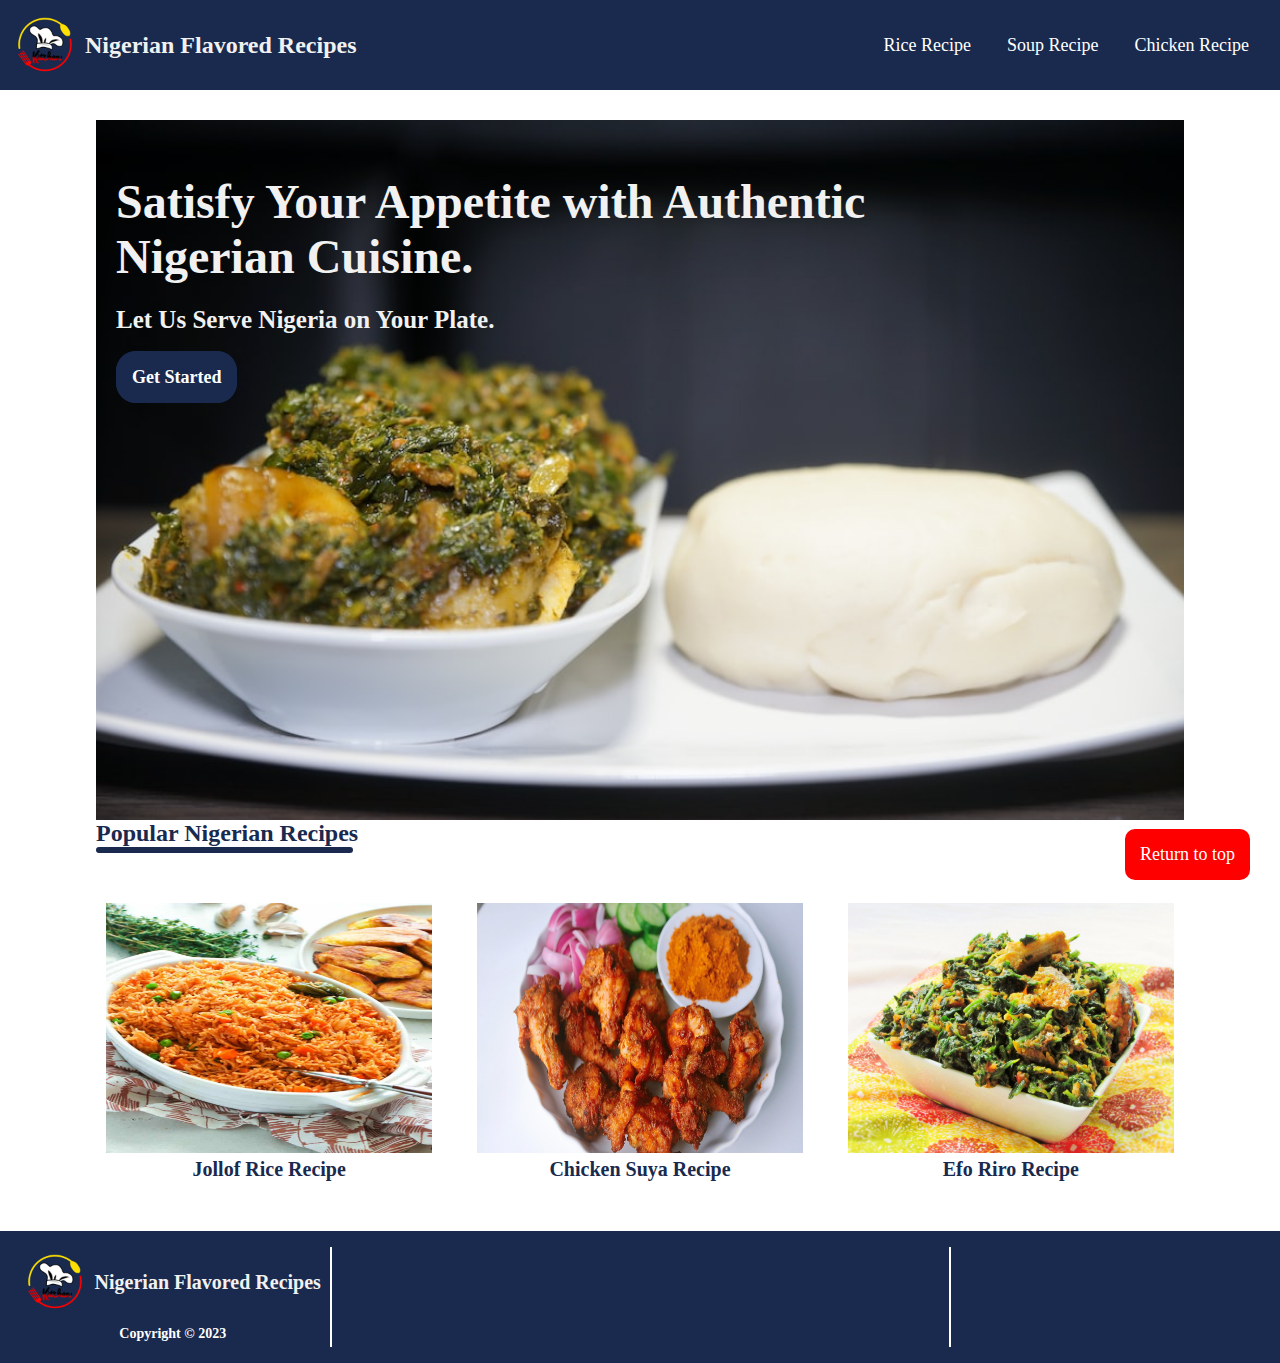
<file: index.html>
<!DOCTYPE html>
<html lang="en">

<head>
    <meta charset="UTF-8">
    <meta http-equiv="X-UA-Compatible" content="IE=edge">
    <meta name="viewport" content="width=device-width, initial-scale=1.0">
    <title>Nigerian Flavored Recipes</title>
    <link rel="stylesheet" href="./css/styles.css">
</head>

<body>
    <nav id="navigation">
        <div class="brand-logo">
            <a class="index" href="./index.html">
                <img class="logo" src="./images/chef-logo.png" alt="Logo">
                <span>Nigerian Flavored Recipes</span>
            </a>
        </div>
        <ul class="menu">
            <li><a href="./recipes/rice.html">Rice Recipe</a></li>
            <li><a href="./recipes/soup.html">Soup Recipe</a></li>
            <li><a href="./recipes/chicken.html">Chicken Recipe</a></li>
        </ul>
    </nav>

    <div class="container">
        <div class="hero">
            <img src="./images/hero.jpeg" class="hero-image" alt="Nigerian foods">
            <div class="hero-text">
                Satisfy Your Appetite with Authentic <br> Nigerian Cuisine. <br>
                <span>Let Us Serve Nigeria on Your Plate.</span>
                <br>
                <a href="#main" class="get-started">Get Started</a>
            </div>

        </div>

        <div class="main" id="main">
            <h4 class="popular">Popular Nigerian Recipes</h4>
            <hr class="horizontal-rule" align="left">

            <div class="recipe-row">
                <div class="recipe-column">
                    <div class="recipe">
                        <a href="./recipes/rice.html">
                            <div class="recipe-card">
                                <img src="./images/Jollof1.jpg" alt="Jollof rice recipe">
                                <h4>Jollof Rice Recipe</h4>
                            </div>
                        </a>
                    </div>
                </div>

                <div class="recipe-column">
                    <div class="recipe">
                        <a href="./recipes/chicken.html">
                            <div class="recipe-card">
                                <img src="./images/chicken-suya.jpg" alt="Chicken suya recipe">
                                <h4>Chicken Suya Recipe</h4>
                            </div>
                        </a>
                    </div>
                </div>

                <div class="recipe-column">
                    <div class="recipe">
                        <a href="./recipes/soup.html">
                            <div class="recipe-card">
                                <img src="./images/Efo-riro1.webp" alt="Efo riro recipe">
                                <h4>Efo Riro Recipe</h4>
                            </div>
                        </a>
                    </div>
                </div>
            </div>
        </div>

        <br>
        <a href="#navigation" class="goto-top">Return to top</a>
    </div>

    <footer>
        <div class="footer-col brand">
            <a class="index" href="./index.html">
                <img class="logo" src="./images/chef-logo.png" alt="Logo">
                <span>Nigerian Flavored Recipes</span>
            </a>
            <h6>Copyright &copy; 2023</h6>
        </div>
        <div class="footer-col menu-links"></div>
        <div class="footer-col social-links"></div> 
    </footer>
</body>

</html>
</file>
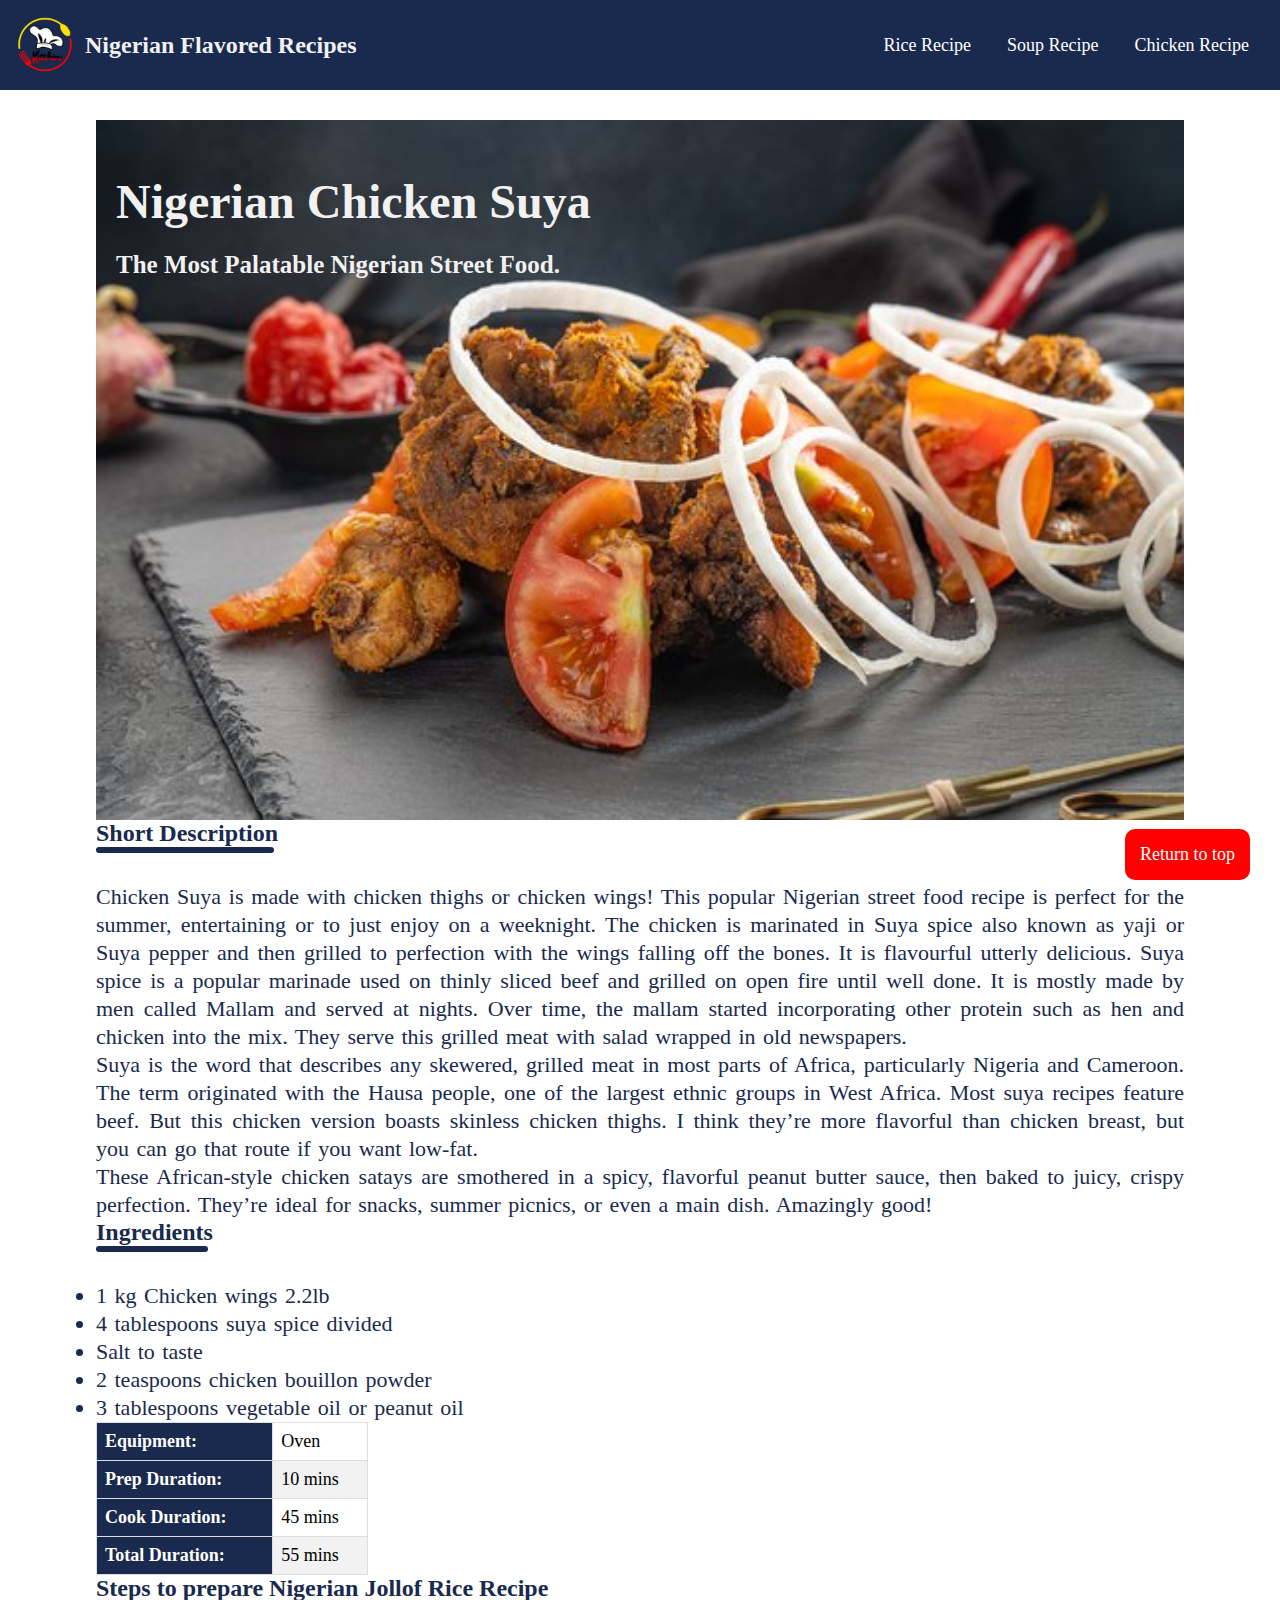
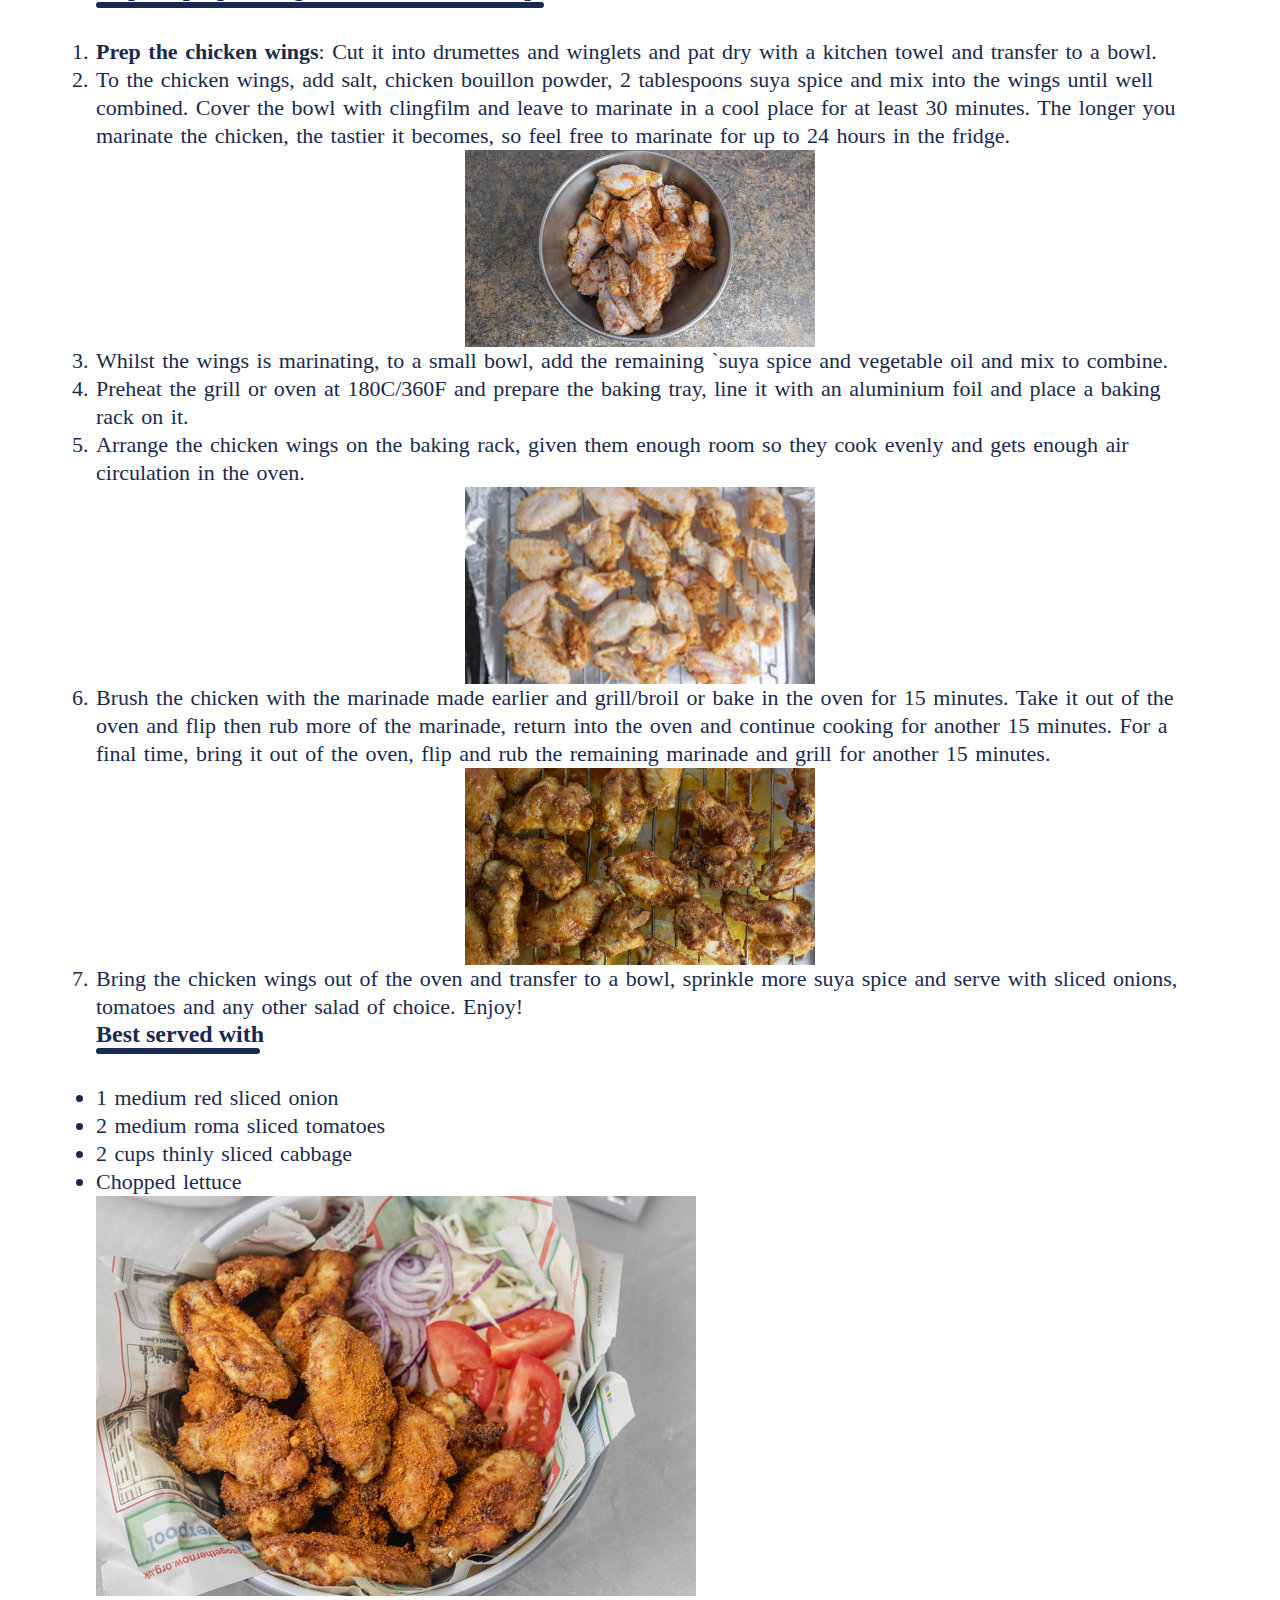
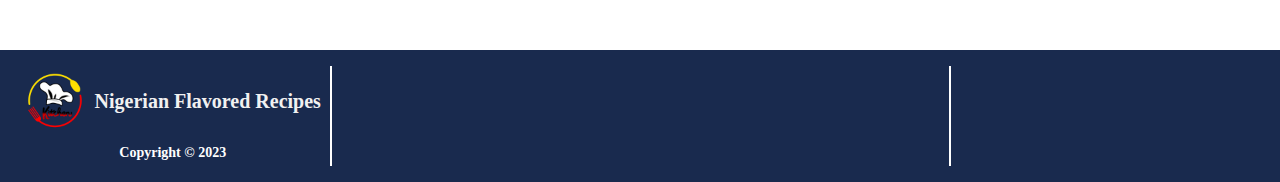
<file: recipes/chicken.html>
<!DOCTYPE html>
<html lang="en">

<head>
    <meta charset="UTF-8">
    <meta http-equiv="X-UA-Compatible" content="IE=edge">
    <meta name="viewport" content="width=device-width, initial-scale=1.0">
    <title>Nigerian Chicken Suya Recipe</title>
    <link rel="stylesheet" href="../css/styles.css">
</head>

<body>
    <nav id="navigation">
        <div class="brand-logo">
            <a class="index" href="../index.html">
                <img class="logo" src="../images/chef-logo.png" alt="Logo">
                <span> Nigerian Flavored Recipes</span>
            </a>
        </div>
        <ul class="menu">
            <li><a href="./rice.html">Rice Recipe</a></li>
            <li><a href="./soup.html">Soup Recipe</a></li>
            <li><a href="./chicken.html">Chicken Recipe</a></li>
        </ul>
    </nav>

    <div class="container">
        <div class="hero">
            <img src="../images/chicken-suya1.jpg" class="hero-image" alt="Nigerian Chicken Suya">
            <div class="hero-text">
                Nigerian Chicken Suya <br>
                <span>The Most Palatable Nigerian Street Food.</span>
            </div>
        </div>

        <div class="main">
            <div class="description">
                <h4 class="subsection-header">Short Description</h4>
                <hr class="description-hr" align="left">
                <p>
                    Chicken Suya is made with chicken thighs or chicken wings! This popular Nigerian street food recipe
                    is
                    perfect
                    for the summer, entertaining or to just enjoy on a weeknight. The chicken is marinated in Suya spice
                    also
                    known
                    as yaji or Suya pepper and then grilled to perfection with the wings falling off the bones. It is
                    flavourful
                    utterly delicious.
                    Suya spice is a popular marinade used on thinly sliced beef and grilled on open fire until well
                    done.
                    It is mostly made by men called Mallam and served at nights. Over time, the mallam started
                    incorporating
                    other
                    protein such as hen and chicken into the mix. They serve this grilled meat with salad wrapped in old
                    newspapers.
                </p>
                <p>
                    Suya is the word that describes any skewered, grilled meat in most parts of Africa, particularly
                    Nigeria
                    and
                    Cameroon.
                    The term originated with the Hausa people, one of the largest ethnic groups in West Africa.
                    Most suya recipes feature beef. But this chicken version boasts skinless chicken thighs.
                    I think they’re more flavorful than chicken breast, but you can go that route if you want low-fat.
                </p>
                <p>
                    These African-style chicken satays are smothered in a spicy, flavorful peanut butter sauce, then
                    baked
                    to
                    juicy,
                    crispy perfection.
                    They’re ideal for snacks, summer picnics, or even a main dish. Amazingly good!
                </p>
            </div>

            <div class="ingredients">
                <h3 class="subsection-header">Ingredients</h3>
                <hr class="ingredient-hr" align="left">
                <ul class="recipe-list">
                    <li>1 kg Chicken wings 2.2lb</li>
                    <li>4 tablespoons suya spice divided</li>
                    <li>Salt to taste</li>
                    <li>2 teaspoons chicken bouillon powder</li>
                    <li>3 tablespoons vegetable oil or peanut oil</li>
                </ul>
            </div>

            <div class="cook-duration">
                <table>
                    <tr>
                        <th>Equipment:</th>
                        <td>Oven</td>
                    </tr>
                    <tr>
                        <th>Prep Duration:</th>
                        <td>10 mins</td>
                    </tr>
                    <tr>
                        <th>Cook Duration:</th>
                        <td>45 mins</td>
                    </tr>
                    <tr>
                        <th>Total Duration:</th>
                        <td>55 mins</td>
                    </tr>
                </table>
            </div>

            <div class="preparation-steps">
                <h4 class="subsection-header">Steps to prepare Nigerian Jollof Rice Recipe</h4>
                <hr class="prep-hr" align="left">

                <ol class="recipe-list">
                    <li><strong>Prep the chicken wings</strong>: Cut it into drumettes and winglets and pat dry with a
                        kitchen
                        towel
                        and transfer to a bowl.</li>
                    <li>To the chicken wings, add salt, chicken bouillon powder, 2 tablespoons suya spice and mix into
                        the
                        wings
                        until well
                        combined. Cover the bowl with clingfilm and leave to marinate in a cool place for at least 30
                        minutes.
                        The
                        longer you
                        marinate the chicken, the tastier it becomes, so feel free to marinate for up to 24 hours in the
                        fridge.
                    </li>
                    <div>
                        <img src="../images/chick1.jpg" alt="Marinated chicken">
                    </div>
                    <li>Whilst the wings is marinating, to a small bowl, add the remaining `suya spice and vegetable oil
                        and
                        mix
                        to
                        combine.</li>
                    <li>Preheat the grill or oven at 180C/360F and prepare the baking tray, line it with an aluminium
                        foil
                        and
                        place
                        a baking
                        rack on it.</li>
                    <li>Arrange the chicken wings on the baking rack, given them enough room so they cook evenly and
                        gets
                        enough
                        air
                        circulation
                        in the oven.
                    </li>
                    <div>
                        <img src="../images/chick2.jpg" alt="Chicken wings arranged on the baking rack">
                    </div>
                    <li>Brush the chicken with the marinade made earlier and grill/broil or bake in the oven for 15
                        minutes.
                        Take it
                        out of the
                        oven and flip then rub more of the marinade, return into the oven and continue cooking for
                        another
                        15
                        minutes. For a
                        final time, bring it out of the oven, flip and rub the remaining marinade and grill for another
                        15
                        minutes.
                    </li>
                    <div>
                        <img src="../images/chick3.jpg" alt="Grilled chicken wings">
                    </div>
                    <li>Bring the chicken wings out of the oven and transfer to a bowl, sprinkle more suya spice and
                        serve
                        with
                        sliced onions,
                        tomatoes and any other salad of choice. Enjoy!</li>
                </ol>
            </div>

            <div class="served-with">
                <h4 class="subsection-header">Best served with</h4>
                <hr class="served-hr" align="left">
                <ul class="recipe-list">
                    <li>1 medium red sliced onion</li>
                    <li>2 medium roma sliced tomatoes</li>
                    <li>2 cups thinly sliced cabbage</li>
                    <li>Chopped lettuce</li>
                </ul>
                <div>
                    <img src="../images/chicken-suya-served.jpg" alt="Served chicken suya">
                </div>
            </div>
        </div>
        <br>
        <a href="#navigation" class="goto-top">Return to top</a>
    </div>

    <footer>
        <div class="footer-col brand">
            <a class="index" href="../index.html">
                <img class="logo" src="../images/chef-logo.png" alt="Logo">
                <span>Nigerian Flavored Recipes</span>
            </a>
            <h6>Copyright &copy; 2023</h6>
        </div>
        <div class="footer-col menu-links"></div>
        <div class="footer-col social-links"></div> 
    </footer>
</body>

</html>
</file>
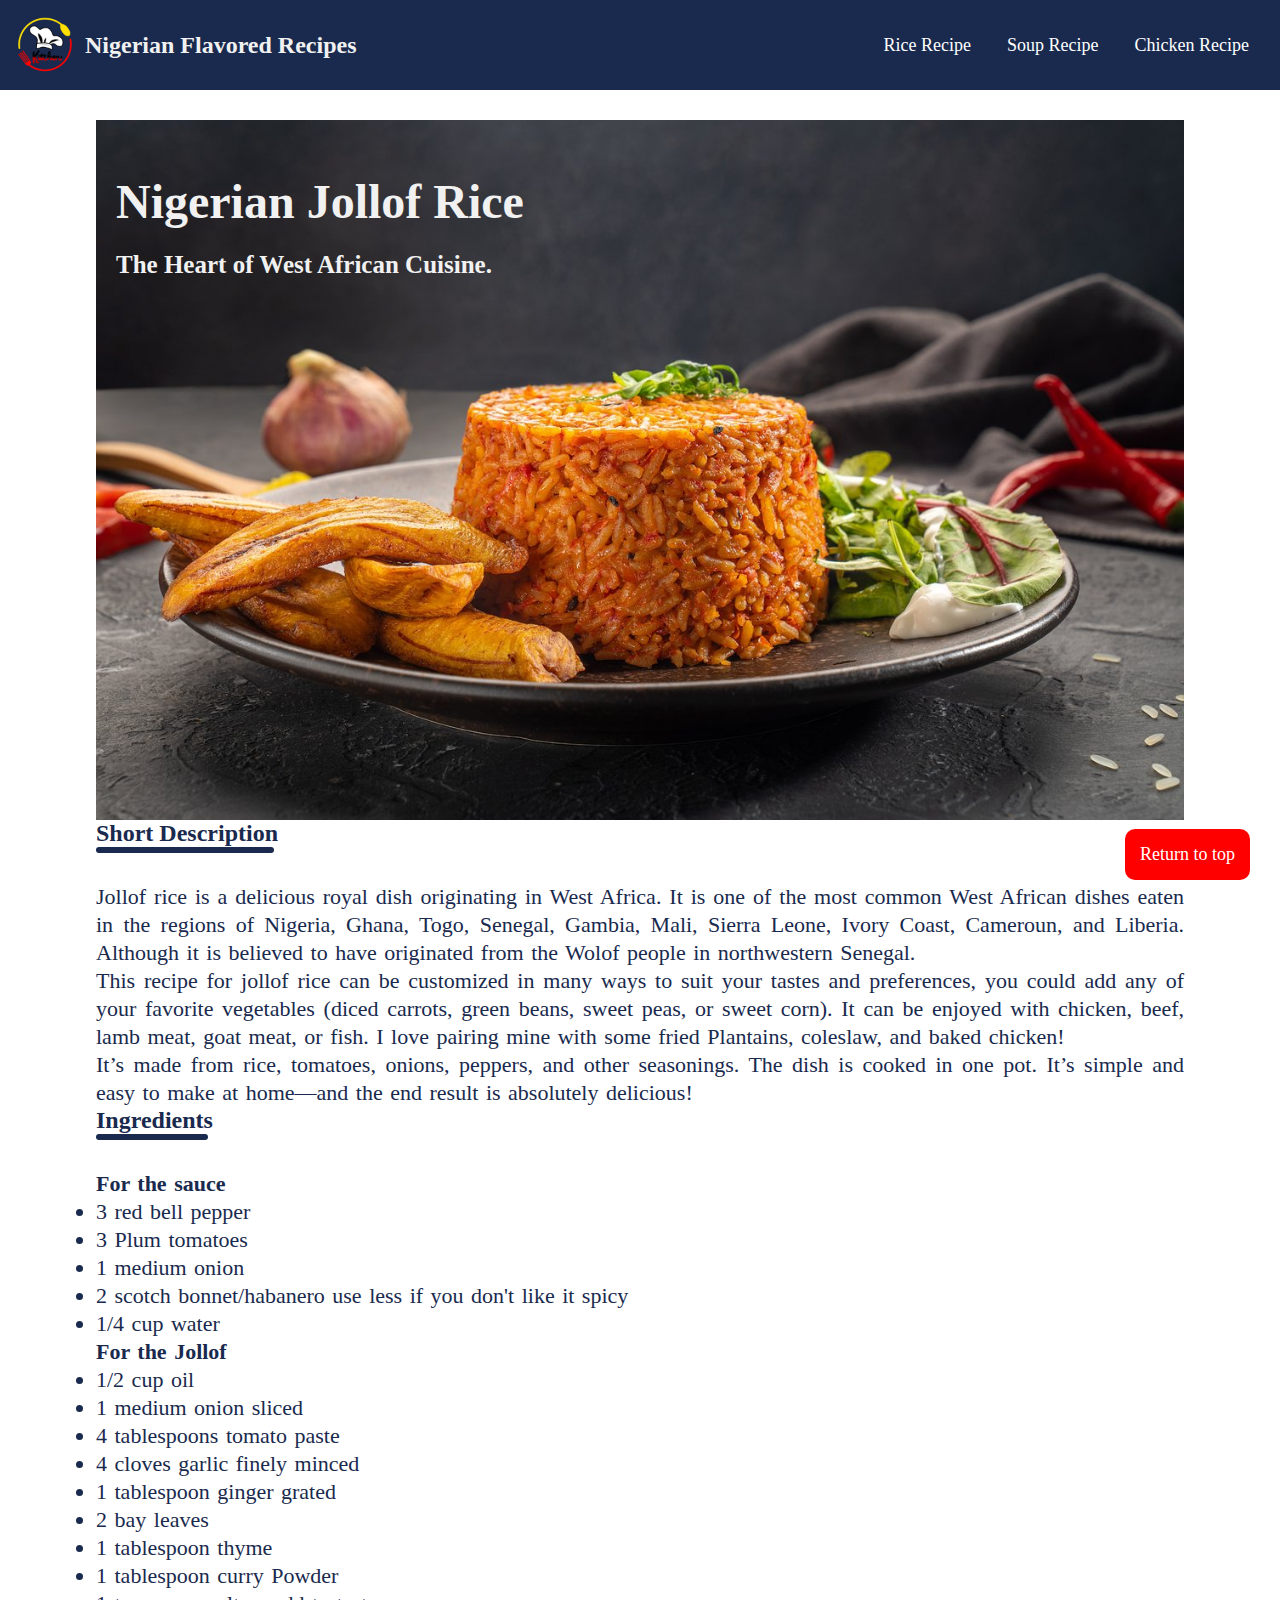
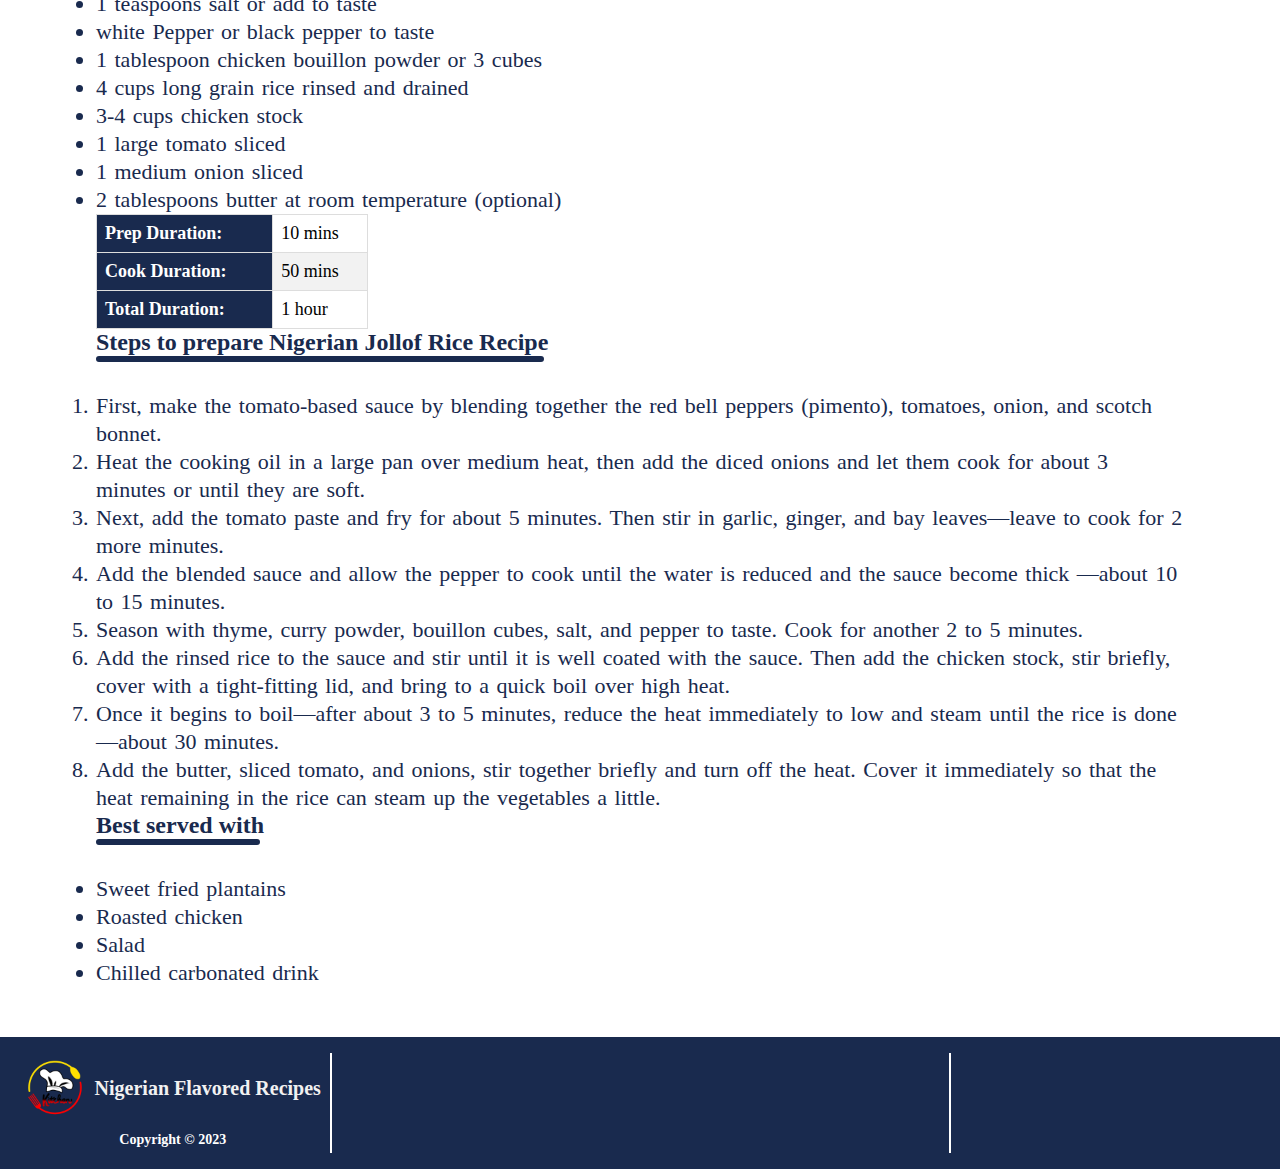
<file: recipes/rice.html>
<!DOCTYPE html>
<html lang="en">

<head>
    <meta charset="UTF-8">
    <meta http-equiv="X-UA-Compatible" content="IE=edge">
    <meta name="viewport" content="width=device-width, initial-scale=1.0">
    <title>Jollof Rice Recipe</title>
    <link rel="stylesheet" href="../css/styles.css">
</head>

<body>
    <nav id="navigation">
        <div class="brand-logo">
            <a class="index" href="../index.html">
                <img class="logo" src="../images/chef-logo.png" alt="Logo">
                <span>Nigerian Flavored Recipes</span>
            </a>
        </div>
        <ul class="menu">
            <li><a href="./rice.html">Rice Recipe</a></li>
            <li><a href="./soup.html">Soup Recipe</a></li>
            <li><a href="./chicken.html">Chicken Recipe</a></li>
        </ul>
    </nav>

    <div class="container">
        <div class="hero">
            <img src="../images/Jollof3.jpg" class="hero-image" alt="Nigerian Jollof Rice Recipe">
            <div class="hero-text">
                Nigerian Jollof Rice <br>
                <span>The Heart of West African Cuisine.</span>
            </div>
        </div>

        <div class="main">
            <div class="description">
                <h4 class="subsection-header">Short Description</h4>
                <hr class="description-hr" align="left">
                <p>
                    Jollof rice is a delicious royal dish originating in West Africa. It is one of the most common West
                    African dishes eaten in the regions of Nigeria, Ghana, Togo, Senegal, Gambia, Mali, Sierra Leone,
                    Ivory
                    Coast, Cameroun, and Liberia. Although it is believed to have originated from the Wolof people in
                    northwestern Senegal.
                </p>
                <p>
                    This recipe for jollof rice can be customized in many ways to suit your tastes and preferences, you
                    could add any of your favorite vegetables (diced carrots, green beans, sweet peas, or sweet corn).
                    It
                    can be enjoyed with chicken, beef, lamb meat, goat meat, or fish. I love pairing mine with some
                    fried
                    Plantains, coleslaw, and baked chicken!
                </p>
                <p>
                    It’s made from rice, tomatoes, onions, peppers, and other seasonings. The dish is cooked in one pot.
                    It’s simple and easy to make at home—and the end result is absolutely delicious!
                </p>
            </div>

            <div class="ingredients">
                <h3 class="subsection-header">Ingredients</h3>
                <hr class="ingredient-hr" align="left">
                <h4 class="nested-header">For the sauce</h4>
                <ul class="recipe-list">
                    <li>3 red bell pepper</li>
                    <li>3 Plum tomatoes</li>
                    <li>1 medium onion</li>
                    <li>2 scotch bonnet/habanero use less if you don't like it spicy</li>
                    <li>1/4 cup water</li>
                </ul>

                <h4 class="nested-header">For the Jollof</h4>
                <ul  class="recipe-list">
                    <li>1/2 cup oil</li>
                    <li>1 medium onion sliced</li>
                    <li>4 tablespoons tomato paste</li>
                    <li>4 cloves garlic finely minced</li>
                    <li>1 tablespoon ginger grated</li>
                    <li>2 bay leaves</li>
                    <li>1 tablespoon thyme</li>
                    <li>1 tablespoon curry Powder</li>
                    <li>1 teaspoons salt or add to taste</li>
                    <li>white Pepper or black pepper to taste</li>
                    <li>1 tablespoon chicken bouillon powder or 3 cubes</li>
                    <li>4 cups long grain rice rinsed and drained</li>
                    <li>3-4 cups chicken stock</li>
                    <li>1 large tomato sliced</li>
                    <li>1 medium onion sliced</li>
                    <li>2 tablespoons butter at room temperature (optional)</li>
                </ul>
            </div>

            <div class="cook-duration">
                <table>
                    <tr>
                        <th>Prep Duration:</th>
                        <td>10 mins</td>
                    </tr>
                    <tr>
                        <th>Cook Duration:</th>
                        <td>50 mins</td>
                    </tr>
                    <tr>
                        <th>Total Duration:</th>
                        <td>1 hour</td>
                    </tr>
                </table>
            </div>

            <div class="preparation-steps">
                <h4 class="subsection-header">Steps to prepare Nigerian Jollof Rice Recipe</h4>
                <hr class="prep-hr" align="left">
                <ol class="recipe-list">
                    <li>First, make the tomato-based sauce by blending together the red bell peppers (pimento),
                        tomatoes,
                        onion, and scotch bonnet.</li>
                    <li>Heat the cooking oil in a large pan over medium heat, then add the diced onions and let them
                        cook
                        for about 3 minutes or until they are soft.
                    </li>
                    <li>Next, add the tomato paste and fry for about 5 minutes. Then stir in garlic, ginger, and bay
                        leaves—leave to cook for 2 more minutes.</li>
                    <li>Add the blended sauce and allow the pepper to cook until the water is reduced and the sauce
                        become
                        thick —about 10 to 15 minutes.</li>
                    <li>Season with thyme, curry powder, bouillon cubes, salt, and pepper to taste. Cook for another 2
                        to 5
                        minutes.</li>
                    <li>Add the rinsed rice to the sauce and stir until it is well coated with the sauce. Then add the
                        chicken stock, stir briefly, cover with a tight-fitting lid, and bring to a quick boil over high
                        heat.</li>
                    <li>Once it begins to boil—after about 3 to 5 minutes, reduce the heat immediately to low and steam
                        until the rice is done—about 30 minutes.</li>
                    <li>Add the butter, sliced tomato, and onions, stir together briefly and turn off the heat. Cover it
                        immediately so that the heat remaining in the rice can steam up the vegetables a little.</li>
                </ol>
            </div>

            <div class="served-with">
                <h4 class="subsection-header">Best served with</h4>
                <hr class="served-hr" align="left">
                <ul class="recipe-list">
                    <li>Sweet fried plantains</li>
                    <li>Roasted chicken</li>
                    <li>Salad</li>
                    <li>Chilled carbonated drink</li>
                </ul>
            </div>
        </div>
        <br>
        
        <a href="#navigation" class="goto-top">Return to top</a>
    </div>

    <footer>
        <div class="footer-col brand">
            <a class="index" href="../index.html">
                <img class="logo" src="../images/chef-logo.png" alt="Logo">
                <span>Nigerian Flavored Recipes</span>
            </a>
            <h6>Copyright &copy; 2023</h6>
        </div>
        <div class="footer-col menu-links"></div>
        <div class="footer-col social-links"></div> 
    </footer>
</body>

</html>
</file>
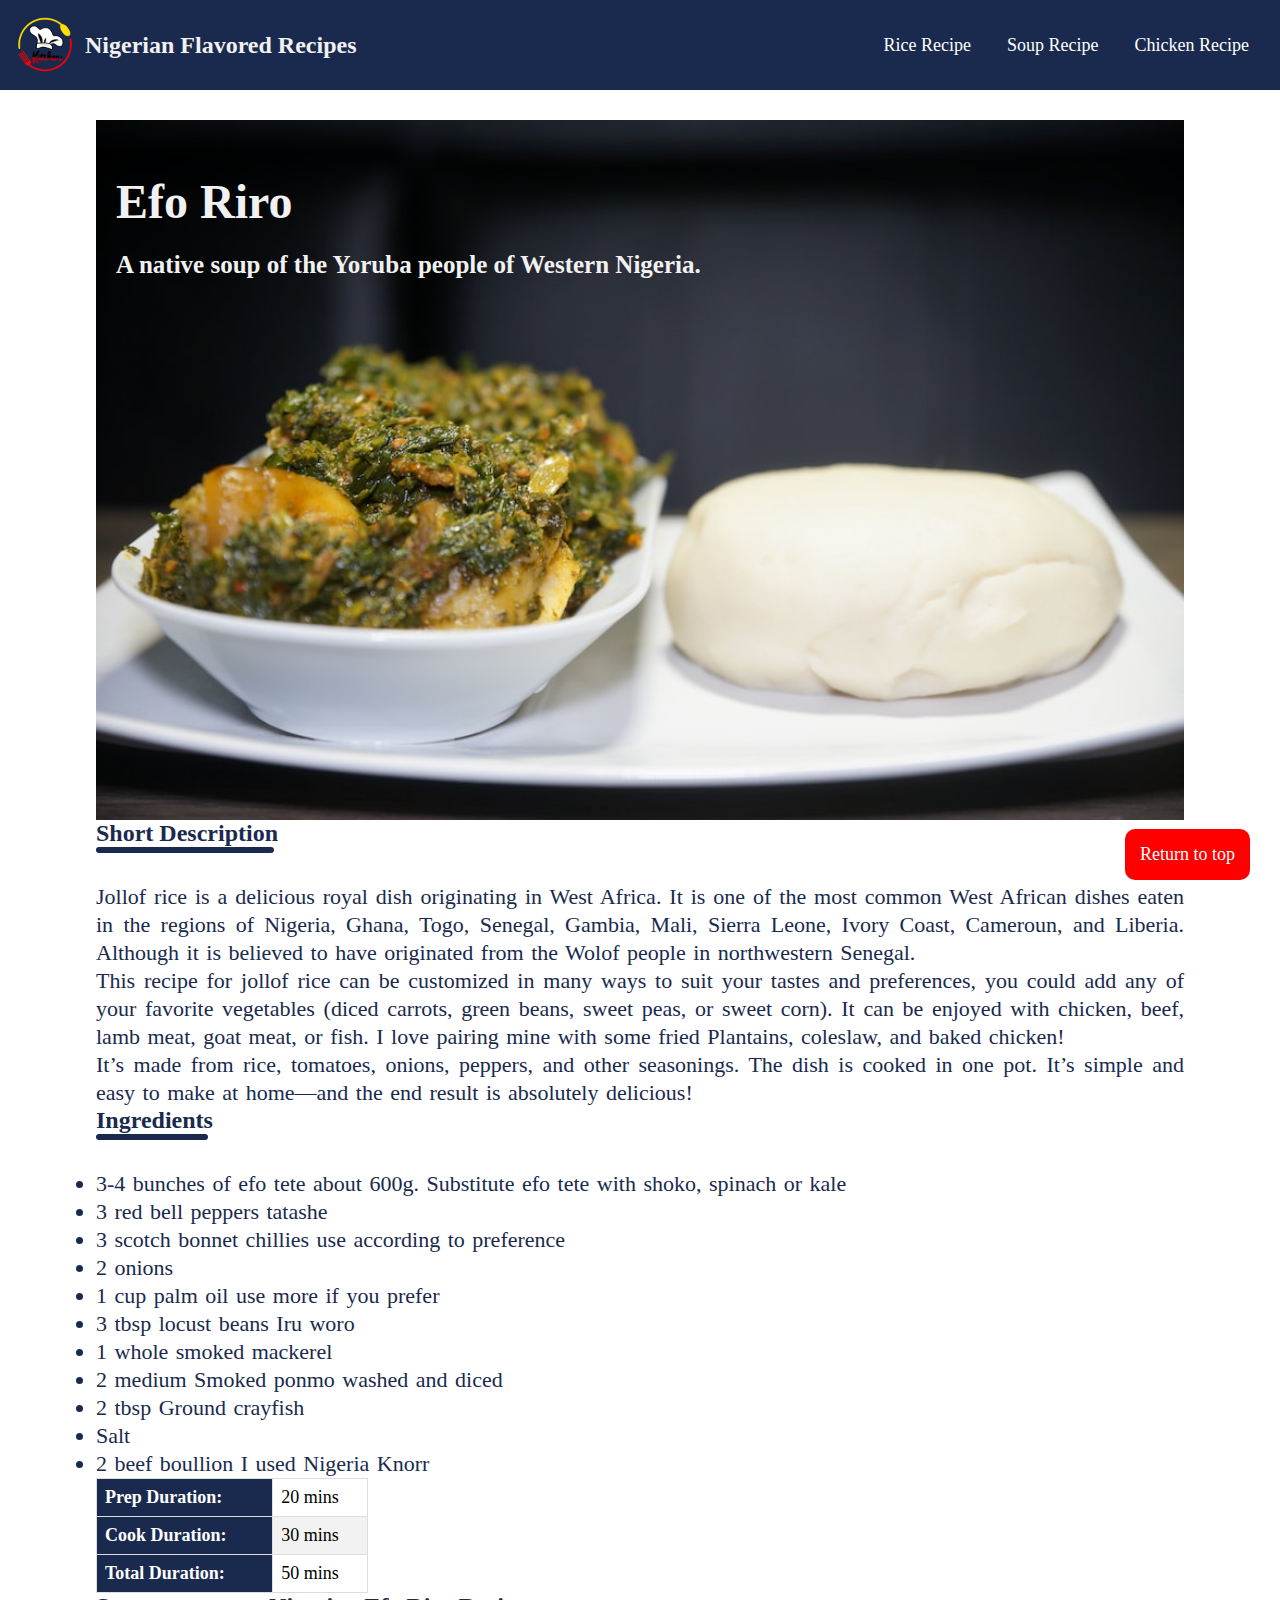
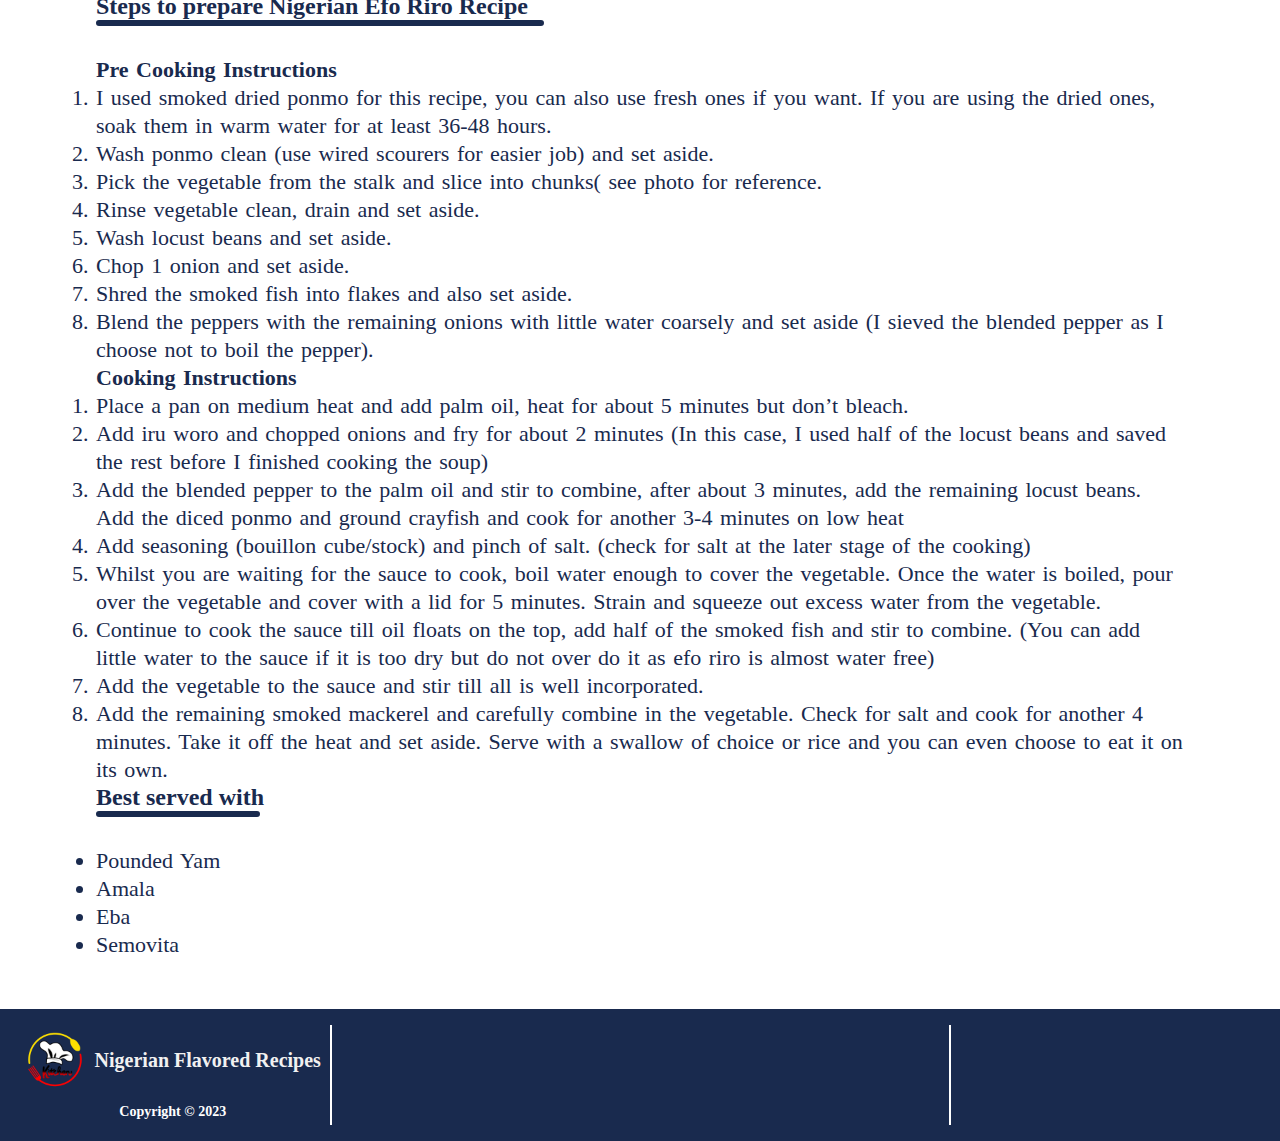
<file: recipes/soup.html>
<!DOCTYPE html>
<html lang="en">

<head>
    <meta charset="UTF-8">
    <meta http-equiv="X-UA-Compatible" content="IE=edge">
    <meta name="viewport" content="width=device-width, initial-scale=1.0">
    <title>Efo Riro Recipe</title>
    <link rel="stylesheet" href="../css/styles.css">
</head>

<body>
    <nav id="navigation">
        <div class="brand-logo">
            <a class="index" href="../index.html">
                <img class="logo" src="../images/chef-logo.png" alt="Logo">
                <span>Nigerian Flavored Recipes</span>
            </a>
        </div>
        <ul class="menu">
            <li><a href="./rice.html">Rice Recipe</a></li>
            <li><a href="./soup.html">Soup Recipe</a></li>
            <li><a href="./chicken.html">Chicken Recipe</a></li>
        </ul>
    </nav>

    <div class="container">
        <div class="hero">
            <img src="../images/hero.jpeg" class="hero-image" alt="Nigerian Efo Riro Recipe">
            <div class="hero-text">
                Efo Riro <br>
                <span>A native soup of the Yoruba people of Western Nigeria.</span>
            </div>
        </div>

        <div class="main">
            <div class="description">
                <h4 class="subsection-header">Short Description</h4>
                <hr class="description-hr" align="left">
                <p>
                    Jollof rice is a delicious royal dish originating in West Africa. It is one of the most common West
                    African dishes eaten in the regions of Nigeria, Ghana, Togo, Senegal, Gambia, Mali, Sierra Leone,
                    Ivory
                    Coast, Cameroun, and Liberia. Although it is believed to have originated from the Wolof people in
                    northwestern Senegal.
                </p>
                <p>
                    This recipe for jollof rice can be customized in many ways to suit your tastes and preferences, you
                    could add any of your favorite vegetables (diced carrots, green beans, sweet peas, or sweet corn).
                    It
                    can be enjoyed with chicken, beef, lamb meat, goat meat, or fish. I love pairing mine with some
                    fried
                    Plantains, coleslaw, and baked chicken!
                </p>
                <p>
                    It’s made from rice, tomatoes, onions, peppers, and other seasonings. The dish is cooked in one pot.
                    It’s simple and easy to make at home—and the end result is absolutely delicious!
                </p>
            </div>

            <div class="ingredients">
                <h3 class="subsection-header">Ingredients</h3>
                <hr class="ingredient-hr" align="left">
                <ul class="recipe-list">
                    <li>3-4 bunches of efo tete about 600g. Substitute efo tete with shoko, spinach or kale</li>
                    <li>3 red bell peppers tatashe</li>
                    <li>3 scotch bonnet chillies use according to preference</li>
                    <li>2 onions</li>
                    <li>1 cup palm oil use more if you prefer</li>
                    <li>3 tbsp locust beans Iru woro</li>
                    <li>1 whole smoked mackerel</li>
                    <li>2 medium Smoked ponmo washed and diced</li>
                    <li>2 tbsp Ground crayfish</li>
                    <li>Salt</li>
                    <li>2 beef boullion I used Nigeria Knorr</li>
                </ul>
            </div>

            <div class="cook-duration">
                <table>
                    <tr>
                        <th>Prep Duration:</th>
                        <td>20 mins</td>
                    </tr>
                    <tr>
                        <th>Cook Duration:</th>
                        <td>30 mins</td>
                    </tr>
                    <tr>
                        <th>Total Duration:</th>
                        <td>50 mins</td>
                    </tr>
                </table>
            </div>

            <div class="preparation-steps">
                <h3 class="subsection-header">Steps to prepare Nigerian Efo Riro Recipe</h3>
                <hr class="prep-hr" align="left">
                <h4 class="nested-header">Pre Cooking Instructions</h4>
                <ol class="recipe-list">
                    <li>I used smoked dried ponmo for this recipe, you can also use fresh ones if you want. If you are
                        using
                        the dried ones, soak them in warm water for at least 36-48 hours.</li>
                    <li>Wash ponmo clean (use wired scourers for easier job) and set aside.</li>
                    <li>Pick the vegetable from the stalk and slice into chunks( see photo for reference.</li>
                    <li>Rinse vegetable clean, drain and set aside.</li>
                    <li>Wash locust beans and set aside.</li>
                    <li>Chop 1 onion and set aside.</li>
                    <li>Shred the smoked fish into flakes and also set aside.</li>
                    <li>Blend the peppers with the remaining onions with little water coarsely and set aside (I sieved
                        the
                        blended pepper as I choose not to boil the pepper).</li>
                </ol>

                <h4 class="nested-header">Cooking Instructions</h4>
                <ol class="recipe-list">
                    <li>Place a pan on medium heat and add palm oil, heat for about 5 minutes but don’t bleach.</li>
                    <li>Add iru woro and chopped onions and fry for about 2 minutes (In this case, I used half of the
                        locust
                        beans and saved the rest before I finished cooking the soup)</li>
                    <li>Add the blended pepper to the palm oil and stir to combine, after about 3 minutes, add the
                        remaining
                        locust beans. Add the diced ponmo and ground crayfish and cook for another 3-4 minutes on low
                        heat
                    </li>
                    <li>Add seasoning (bouillon cube/stock) and pinch of salt. (check for salt at the later stage of the
                        cooking)</li>
                    <li>Whilst you are waiting for the sauce to cook, boil water enough to cover the vegetable. Once the
                        water is boiled, pour over the vegetable and cover with a lid for 5 minutes. Strain and squeeze
                        out
                        excess water from the vegetable.</li>
                    <li>Continue to cook the sauce till oil floats on the top, add half of the smoked fish and stir to
                        combine. (You can add little water to the sauce if it is too dry but do not over do it as efo
                        riro
                        is almost water free)</li>
                    <li>Add the vegetable to the sauce and stir till all is well incorporated.</li>
                    <li>Add the remaining smoked mackerel and carefully combine in the vegetable. Check for salt and
                        cook
                        for another 4 minutes.
                        Take it off the heat and set aside. Serve with a swallow of choice or rice and you can even
                        choose
                        to eat it on its own.
                    </li>
                </ol>
            </div>

            <div class="served-with">
                <h4 class="subsection-header">Best served with</h4>
                <hr class="served-hr" align="left">
                <ul class="recipe-list">
                    <li>Pounded Yam</li>
                    <li>Amala</li>
                    <li>Eba</li>
                    <li>Semovita</li>
                </ul>
            </div>
        </div>
        <br>
        <a href="#navigation" class="goto-top">Return to top</a>
    </div>

    <footer>
        <div class="footer-col brand">
            <a class="index" href="../index.html">
                <img class="logo" src="../images/chef-logo.png" alt="Logo">
                <span>Nigerian Flavored Recipes</span>
            </a>
            <h6>Copyright &copy; 2023</h6>
        </div>
        <div class="footer-col menu-links"></div>
        <div class="footer-col social-links"></div> 
    </footer>
</body>

</html>
</file>
<file: css/styles.css>
html {
    box-sizing: border-box;
}

*, *::after, *::before {
    box-sizing: inherit;
    margin: 0;
    padding: 0;
}

/* nav bar  */
nav#navigation {
    display: flex;
    justify-content: flex-start;
    align-items: center;
    width: 100%;
    background-color: #192a4e;
    color: #ffffff;
}

div.brand-logo {
    font-weight: bold;
    margin: 15px 0 15px 15px;

}

a.index {
    text-decoration: none;
    color: #f1f1f1;
    display: flex;
    justify-content: flex-start;
    align-items: center;
}

a.index > span {
    margin-left: 10px;
    font-size: 24px;
}

img.logo {
    width: 60px;
}

ul.menu {
    list-style-type: none;
    background-color: #192a4e;
    margin-right: 15px;
    margin-left: auto;
}

ul.menu li {
    display: inline-block;
    /* margin-bottom: 16px; */
}

ul.menu li a {
    text-decoration: none;
    text-align: center;
    color: #ffffff;
    font-size: 18px;
    padding: 16px;
}

ul.menu li a:hover {
    background-color: #556b9b;
}

/* End of navbar */

div.container {
    margin: auto;
    width: 85%;
}

/* hero section */

div.hero {
    overflow: hidden;
    position: relative;
    height: 700px;
    margin-top: 30px;
}

img.hero-image {
    position: absolute;
    top: 0;
    left: 0;
    width: 100%;
    height: auto;
}

.hero-text {
    position: relative;
    color: #f1f1f1;
    padding: 5% 20px;
    font-size: 48px;
    font-weight: 900;
}

.hero-text span {
    font-size: 25px;
}

a.get-started {
    padding: 15px;
    border: 1px solid #192a4e;
    border-radius: 20px;
    color: #ffffff;
    background-color: #192a4e;
    font-size: 18px;
    text-decoration: none;
    font-weight: bold;
}

/* main section */
.popular,
.subsection-header {
    color: #192a4e;
    font-size: 24px;
    margin-bottom: 0;
}

.horizontal-rule {
    border: 3px solid #192a4e;
    border-radius: 5px;
    width: 257px;
    margin-bottom: 50px;
}

.recipe-row {
    display: flex;
    justify-content: space-between;
}

.recipe-column {
    width: 30%;
    margin: 0 10px;
}

.recipe-card {
    text-align: center;
}

.recipe-card img {
    width: 100%;
    height: 250px;
}

.recipe a {
    text-decoration: none;
    color: #192a4e;
    font-size: 20px;
    font-weight: 500;
}

/* Rice Recipe */
.description-hr {
    border: 3px solid #192a4e;
    border-radius: 5px;
    width: 178px;
    margin-bottom: 30px;
}

.description p {
    font-size: 22px;
    color: #192a4e;
    line-height: 28px;
    word-spacing: 2px;
    text-align: justify;
}

/* Rice Recipe */
.ingredient-hr {
    border: 3px solid #192a4e;
    border-radius: 5px;
    width: 112px;
    margin-bottom: 30px;
}

.recipe-list {
    font-size: 22px;
    color: #192a4e;
    line-height: 28px;
    word-spacing: 2px;
    margin-top: 0;
}

h4.nested-header {
    font-size: 22px;
    color: #192a4e;
    line-height: 28px;
    word-spacing: 2px;
    margin-bottom: 0;
}

.prep-hr {
    border: 3px solid #192a4e;
    border-radius: 5px;
    width: 448px;
    margin-bottom: 30px;
}

.served-hr {
    border: 3px solid #192a4e;
    border-radius: 5px;
    width: 164px;
    margin-bottom: 30px;
}

table {
    border-collapse: collapse;
    font-size: 18px;
    width: 25%;
}

table td,
table th {
    border: 1px solid #ddd;
    padding: 8px;
}

table tr:nth-child(even) {
    background-color: #f2f2f2;
}

table tr:hover {
    background-color: #ddd;
}

table th {
    background-color: #192a4e;
    color: #ffffff;
    text-align: left;
}

/* Go to top link */
.goto-top {
    display: block;
    /* Hidden by default */
    position: fixed;
    /* Fixed/sticky position */
    bottom: 20px;
    /* Place the button at the bottom of the page */
    right: 30px;
    /* Place the button 30px from the right */
    z-index: 99;
    /* Make sure it does not overlap */
    border: none;
    /* Remove borders */
    outline: none;
    /* Remove outline */
    background-color: red;
    /* Set a background color */
    color: white;
    /* Text color */
    cursor: pointer;
    /* Add a mouse pointer on hover */
    padding: 15px;
    /* Some padding */
    border-radius: 10px;
    /* Rounded corners */
    font-size: 18px;
    /* Increase font size */
    text-decoration: none;
  }
  
  .goto-top:hover {
    background-color: #555; /* Add a dark-grey background on hover */
  }

  footer {
    display: flex;
    justify-content: space-between;
    align-items: flex-start;
    background-color: #192a4e;
    color: #ffffff;
    padding: 16px;
    margin-top: 2em;
  }

  footer div.brand {
    flex-direction: column;
    justify-content: space-between;
    align-items: center;
    font-weight: bold;
  }

  footer div.footer-col {
    display: flex;
    justify-content: space-between;
    height: 100px;
    flex: 1;
    padding: 5px;
  }

  footer div.brand a.index span {
    font-size: 20px;
  }

  footer div.menu-links {
    flex: 2;
  }

  footer div.brand h6 {
    font-size: 14px;

  }

  div.brand, div.menu-links {
    border-right: 2px solid #fff;
  }

.goto-top:hover {
    background-color: #555;
    /* Add a dark-grey background on hover */
}

/* Chicken recipe */
ol.recipe-list div {
    display: flex;
    align-items: center;
}

ol.recipe-list div img {
    width: 350px;
    height: auto;
    margin: auto;
}
</file>
